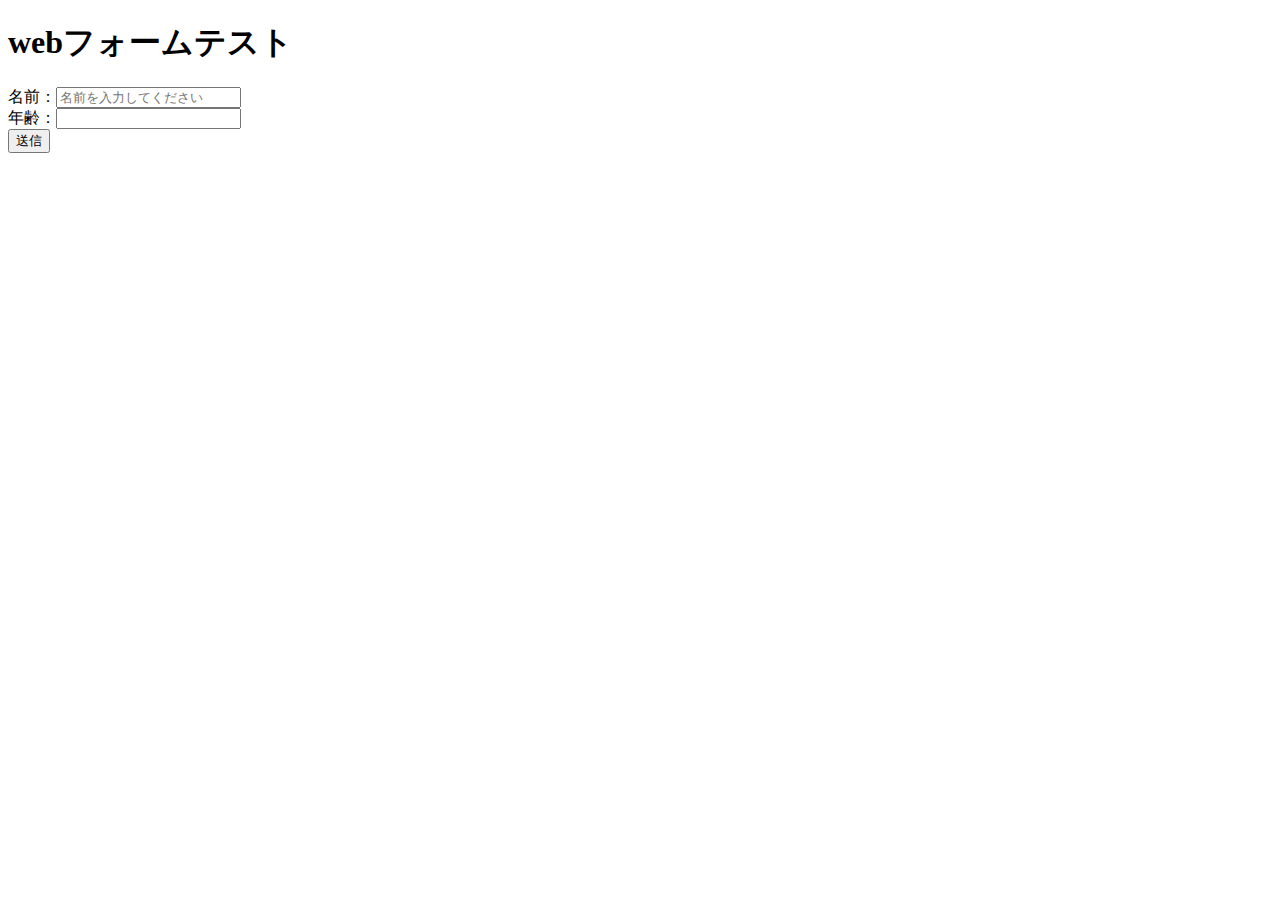
<file: server/index.html>
<!DOCTYPE html>
<html lang="ja">
<head>
    <meta charset="UTF-8">
    <meta name="viewport" content="width=device-width, initial-scale=1.0">
    <title>Document</title>
</head>
<body>
    <h1>webフォームテスト</h1>
    <form action="receive.php" method="POST">
    名前：<input type="text" name="myname" required placeholder="名前を入力してください"><br>
    年齢：<input type="number" name="age"><br>
    <input type="submit" value="送信">

</form>
</body>
</html>
</file>
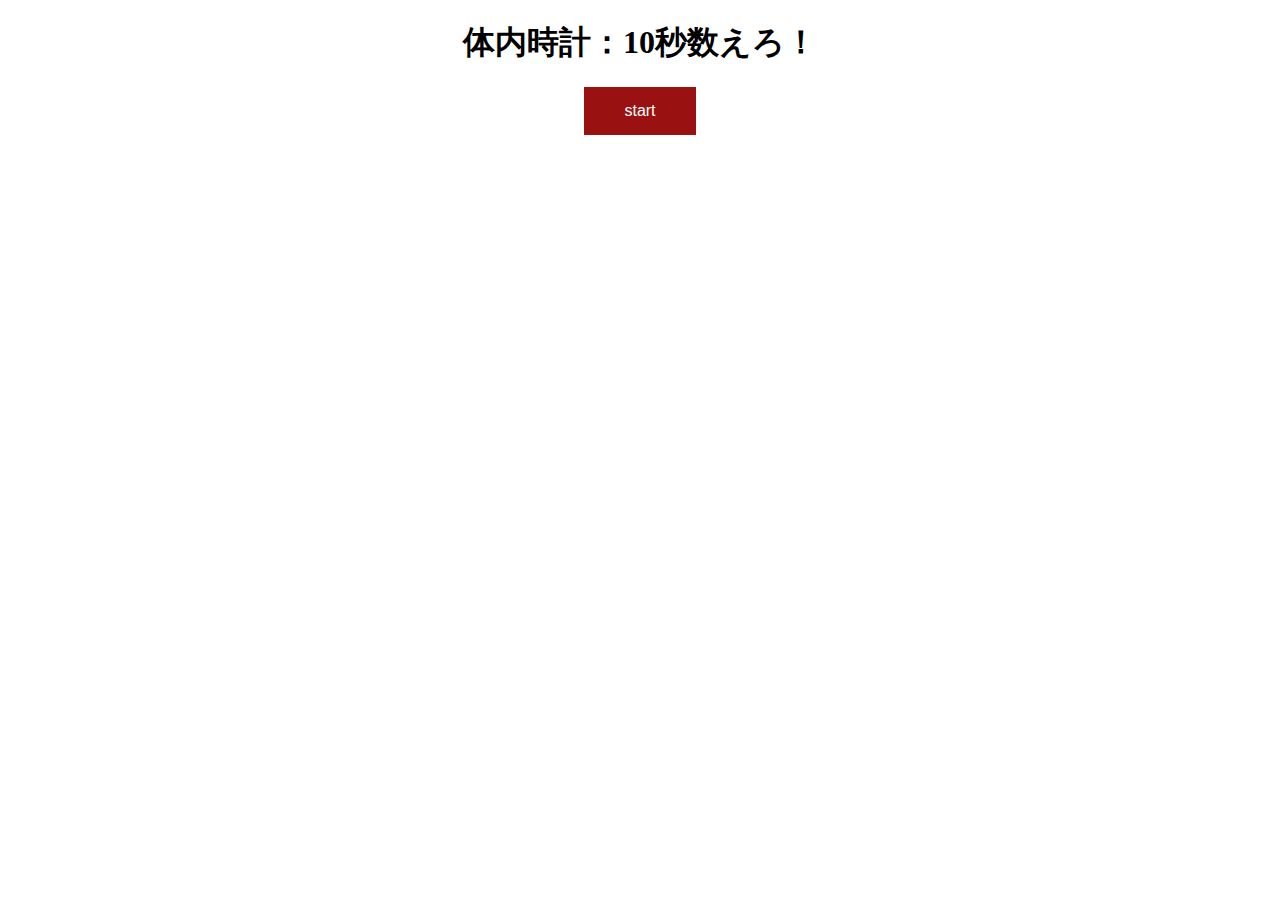
<file: server/minigame/index.html>
<!DOCTYPE html>
<html lang="ja">

<head>
    <meta charset="UTF-8">
    <title>体内時計</title>
    <meta http-equiv="X-UA-Compatible" content="IE=edge">
    <meta name="viewport" content="width=device-width,initial-scale=1">
    <link rel="stylesheet" href="style.css">
</head>

<body>
    <div class="container"></div>
    <h1>体内時計：10秒数えろ！</h1>
    <div id="timer"></div>
    <p><input id="toggle" class="btn" type="button" value="start"></p>
    </div>
    <script src="app.js"></script>
</body>

</html>
</file>
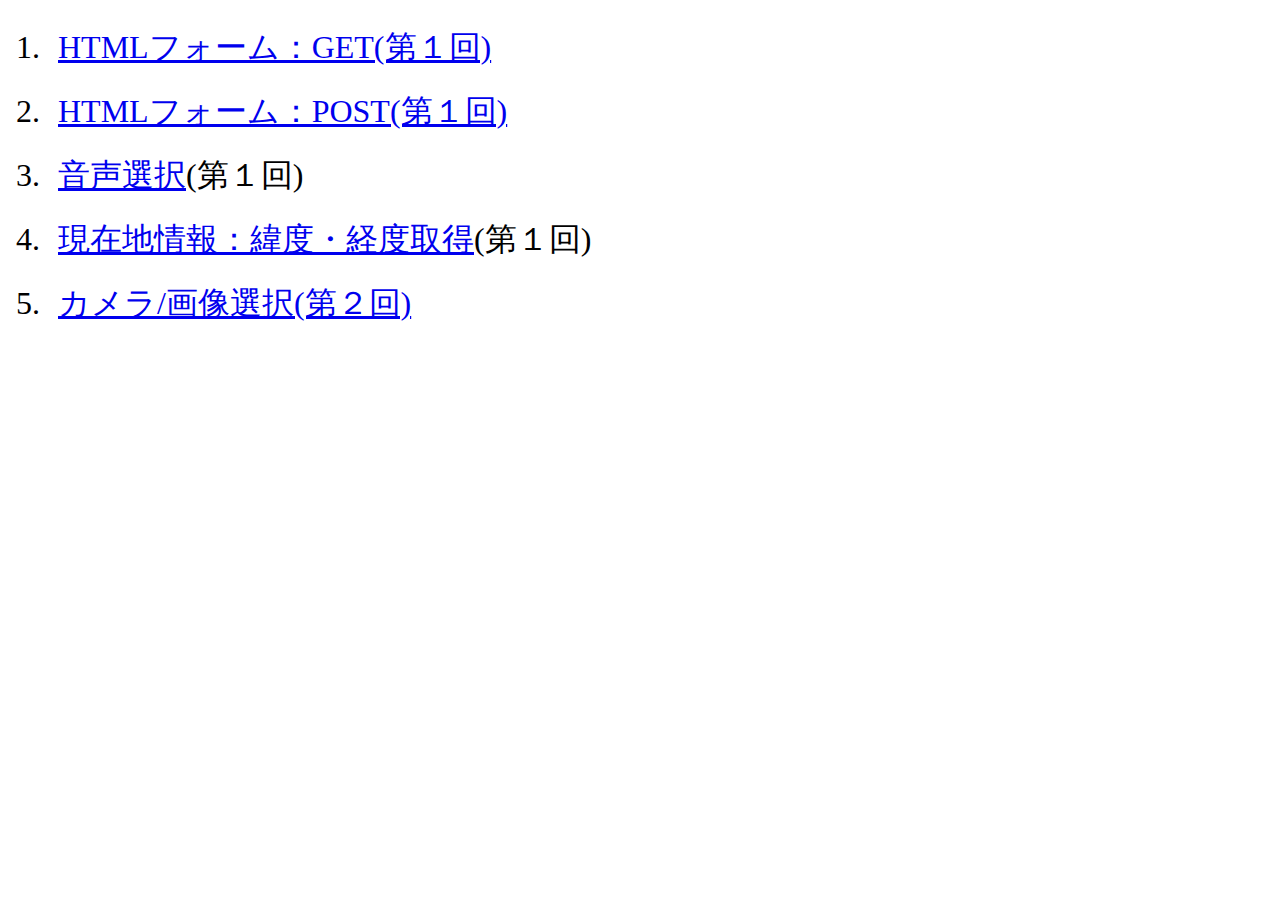
<file: server/picapp/index.html>
<!DOCTYPE html>
<html lang="ja">

<head>
    <meta charset="UTF-8">
    <title>リスト</title>
    <style>
        ol>li {
            padding: 10px;
            font-size: 32px;
        }
    </style>
</head>

<body>
    <ol>
        <li><a href="form_get.php" target="_blank">HTMLフォーム：GET(第１回)</a></li>
        <li><a href="form_post.php" target="_blank">HTMLフォーム：POST(第１回)</a></li>
        <li><a href="audio.php" target="_blank">音声選択</a>(第１回)</li>
        <li><a href="geolocation.html" target="_blank">現在地情報：緯度・経度取得</a>(第１回)</li>
        <li><a href="image.php" target="_blank">カメラ/画像選択(第２回)</a></li>
    </ol>
</body>

</html>
</file>
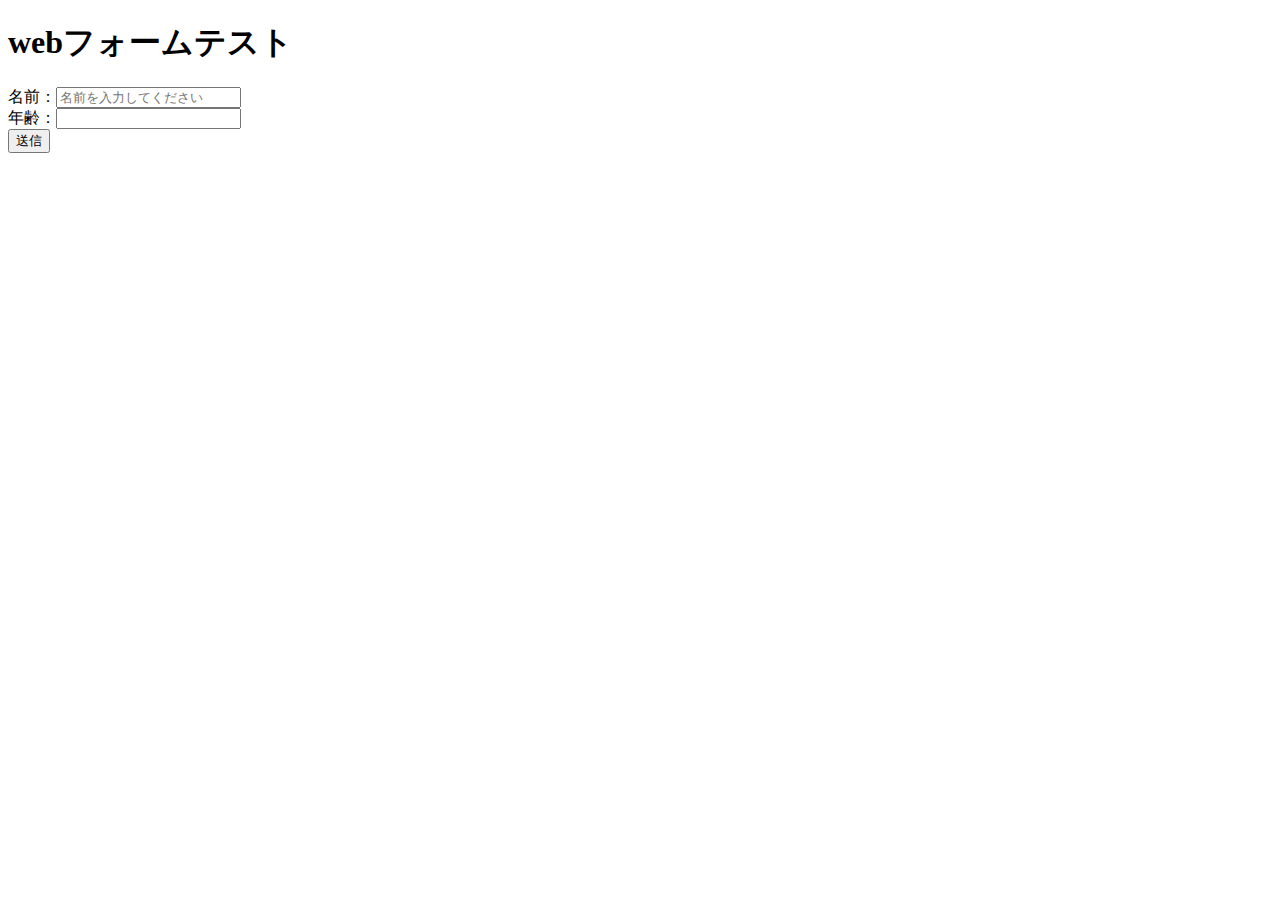
<file: server/webform/index.html>
<!DOCTYPE html>
<html lang="ja">
    <head>
        <meta charset="UTF-8" />
        <meta name="viewport" content="width=device-width, initial-scale=1.0" />
        <title>Document</title>
    </head>
    <body>
        <h1>webフォームテスト</h1>
        <form action="receive.php" method="POST">
            名前：<input
                type="text"
                name="myname"
                required
                placeholder="名前を入力してください"
            /><br />
            年齢：<input type="number" name="age" /><br />
            <input type="submit" value="送信" />
        </form>
    </body>
</html>
</file>
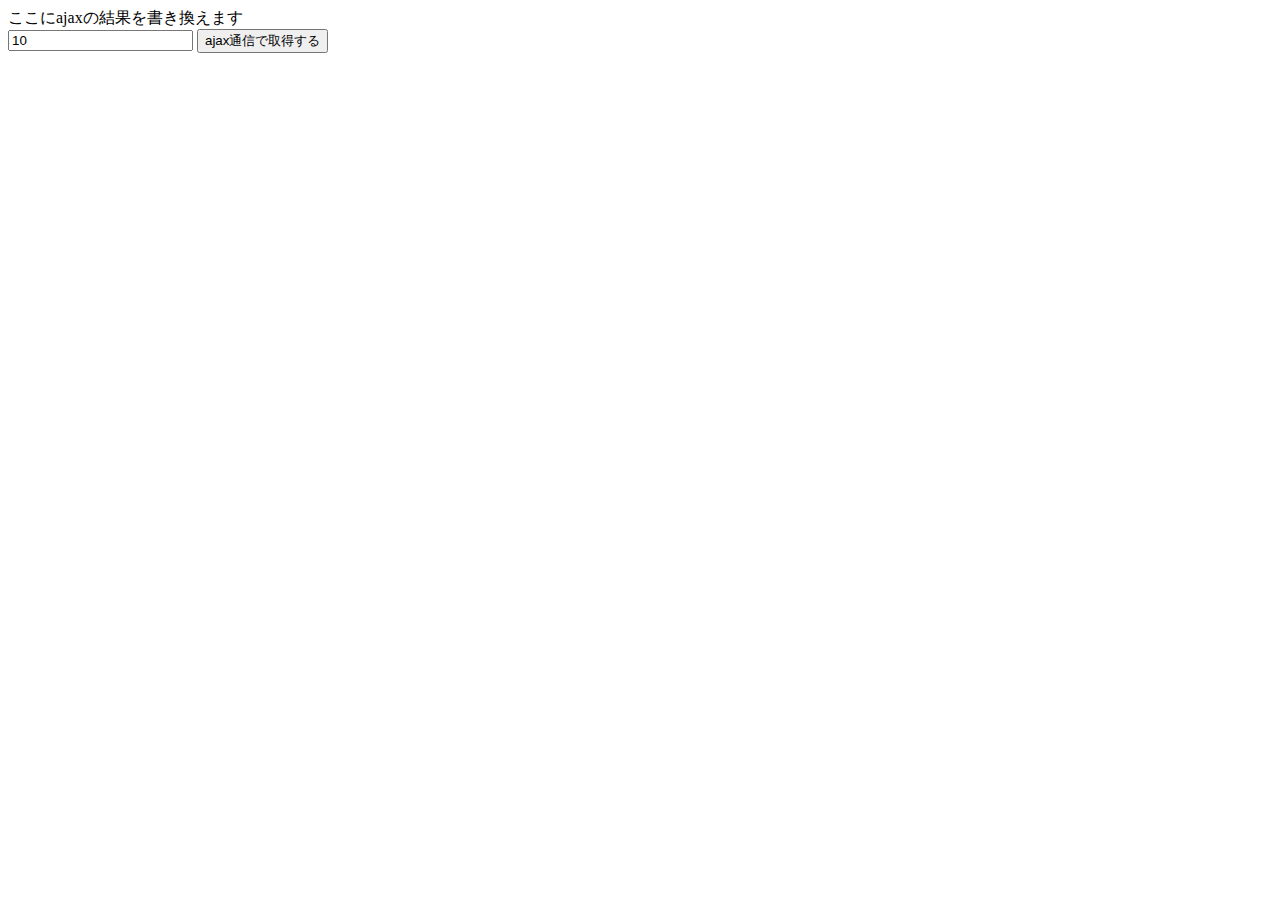
<file: server/ajax/sample1/index.html>
<!DOCTYPE html>
<html lang="ja">

<head>
    <meta charset="UTF-8">
    <meta name="viewport" content="width=device-width, initial-scale=1.0">
    <title>Document</title>
</head>

<body>
    <div class="result">ここにajaxの結果を書き換えます</div>
    <input type="number" value="10" class="input_number" placeholder="数値を入力してください">
    <input type="button" class="sample_btn" value="ajax通信で取得する">
    <script src="https://ajax.googleapis.com/ajax/libs/jquery/1.11.3/jquery.min.js"></script>
    <script>
        $(function () {
            //.sampleをクリックしてajax通信を行う
            $('.sample_btn').click(function () {
                $.ajax({
                    url: 'sample.php',
                    type: 'GET',
                    dataType: 'text',
                    data: {
                        no: $('.input_number').val()
                    }
                }).done(function (data) {
                    /* 通信成功時 */
                    $('.result').text(data); //取得したHTMLを.resultに反映

                }).fail(function (data) {
                    /* 通信失敗時 */
                    alert('通信失敗！');

                });
            });
        });
    </script>
</body>

</html>
</file>
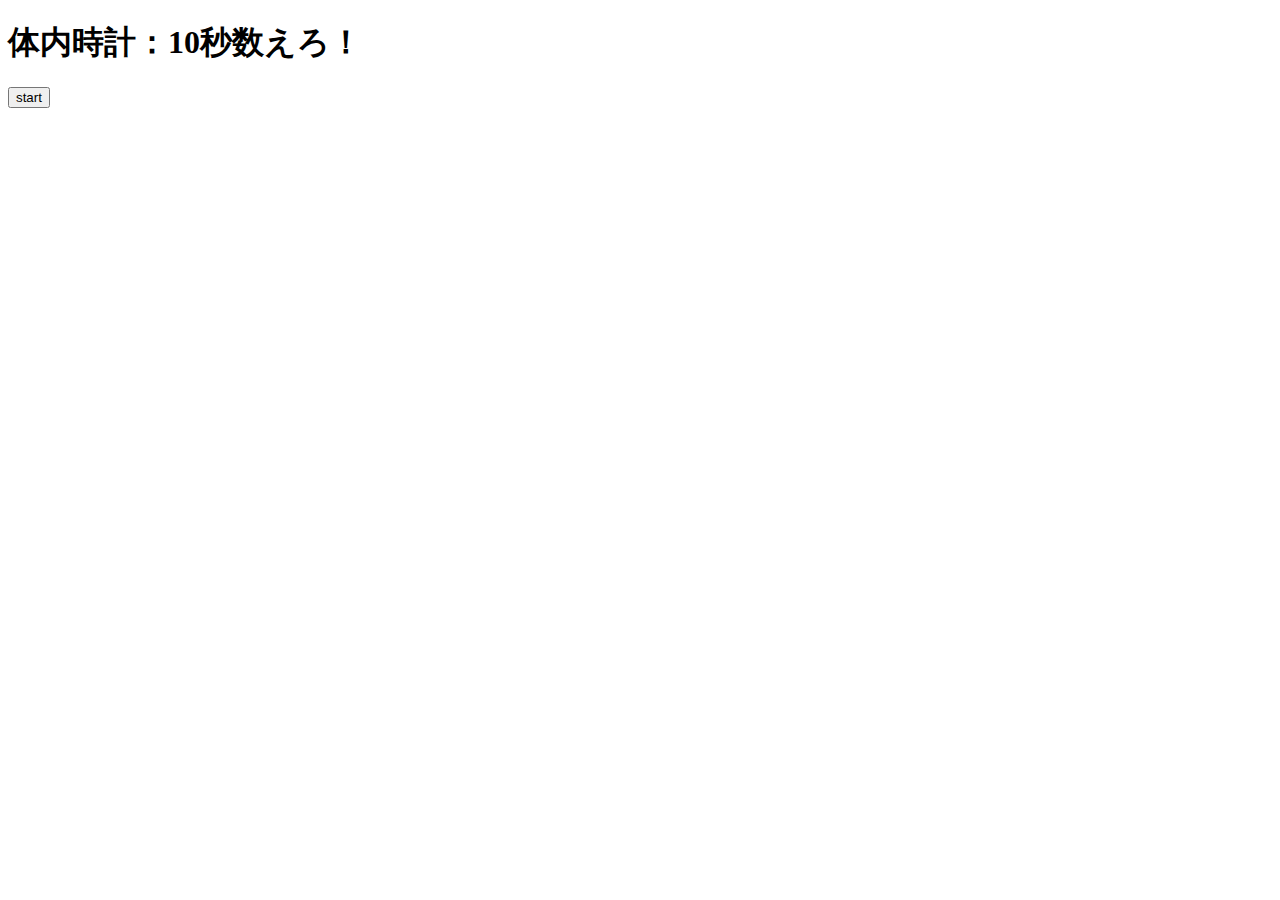
<file: server/minigame/application.html>
<!DOCTYPE html>
<html lang="ja">

<head>
    <meta charset="UTF-8">
    <meta name="viewport" content="width=device-width, initial-scale=1.0">
    <title>体内時計</title>
</head>

<body>
    <div class="container"></div>
    <h1>体内時計：10秒数えろ！</h1>
    <div id="timer"></div>
    <p><input id="toggle" class="btn" type="button" value="start"></p>
    </div>
    <script src="application.js"></script>
</body>

</html>
</file>
<file: server/minigame/style.css>
body {
    text-align: center;
  }
  
  /* index.html */
  
  input.btn {
    padding: 15px 40px;
    font-size: 1rem;
    color: #fff;
    border-style: none;
    background-color: #911;
  }
  
  input.btn.stop {
    background-color: #191;
  }
  
  /* result.php */
  .rankin {
    color: #f55;
    font-size: 1.4rem;
  }
</file>
